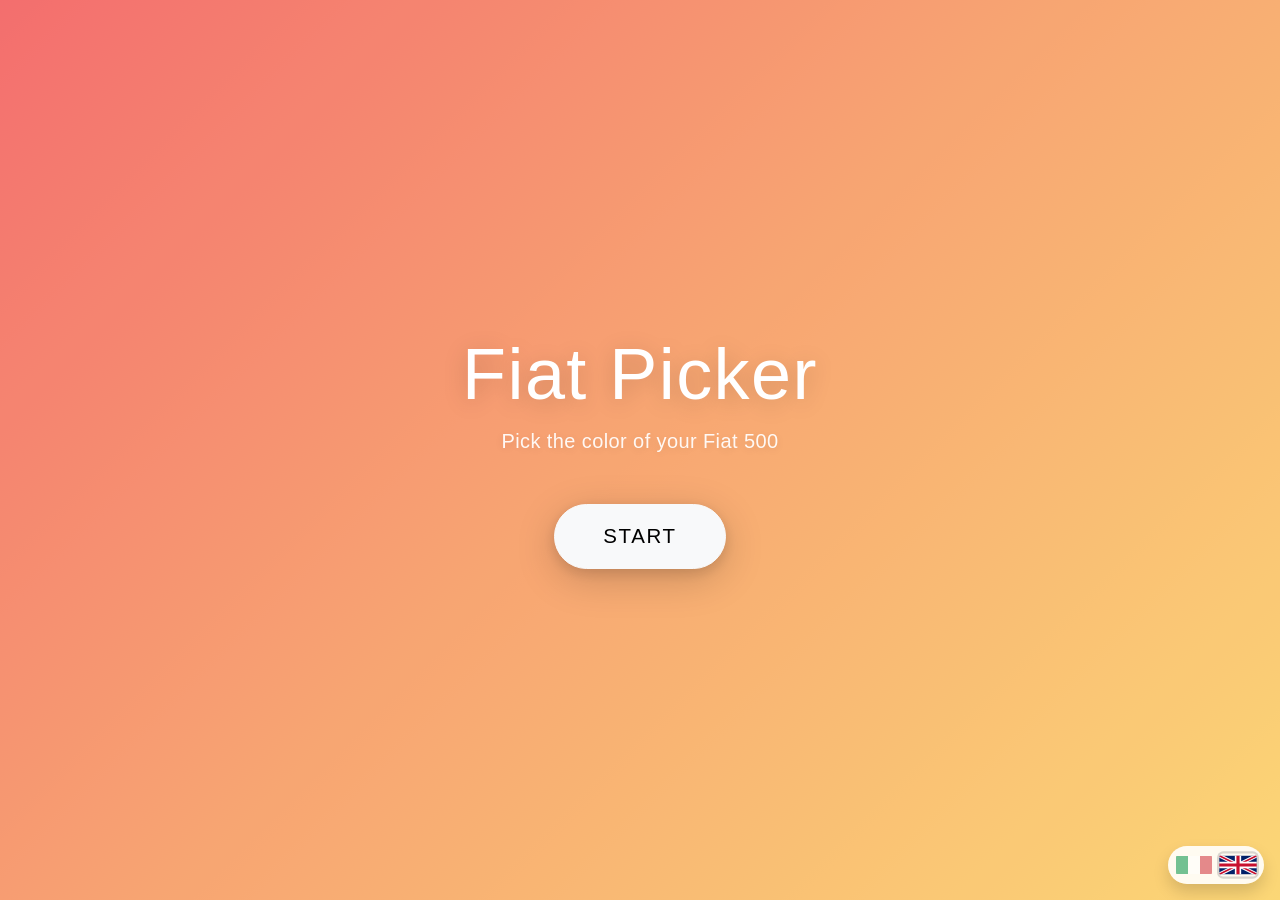
<file: index.html>
<!DOCTYPE html>
<html lang="it">
<head>
  <meta charset="UTF-8" />
  <meta name="viewport" content="width=device-width, initial-scale=1.0, maximum-scale=1.0, user-scalable=no" />
  <title>Fiat Picker</title>
  <link href="https://cdn.jsdelivr.net/npm/bootstrap@5.3.3/dist/css/bootstrap.min.css" rel="stylesheet" />
  <link rel="stylesheet" href="style.css" />
</head>
<body class="landing overflow-hidden">
  <div class="gradient-bg"></div>

  <main class="landing-main d-flex flex-column align-items-center justify-content-center text-center vh-100 px-3">
    <h1 class="landing-title fw-light text-white mb-2" data-i18n="title">Fiat Picker</h1>
    <p class="landing-sub text-white mb-5" data-i18n="subtitle">Scegli il colore della tua Fiat 500</p>
    <button id="startBtn" class="start-btn btn btn-light rounded-pill px-5 py-3 fw-normal text-uppercase" data-i18n="start">Inizia</button>
  </main>

  <div id="langSwitch" class="lang-switch glass position-fixed bottom-0 end-0 m-3 d-flex gap-2 p-2 rounded-pill shadow">
    <button class="flag-btn" data-lang="it" aria-label="Italiano">
      <svg viewBox="0 0 60 30" class="flag-svg">
        <rect width="20" height="30" fill="#009246"/>
        <rect x="20" width="20" height="30" fill="#fff"/>
        <rect x="40" width="20" height="30" fill="#CE2B37"/>
      </svg>
    </button>
    <button class="flag-btn" data-lang="en" aria-label="English">
      <svg viewBox="0 0 60 30" class="flag-svg">
        <clipPath id="ukclip"><rect width="60" height="30"/></clipPath>
        <g clip-path="url(#ukclip)">
          <rect width="60" height="30" fill="#012169"/>
          <path d="M0,0 L60,30 M60,0 L0,30" stroke="#fff" stroke-width="6"/>
          <path d="M0,0 L60,30 M60,0 L0,30" stroke="#C8102E" stroke-width="2.5"/>
          <path d="M30,0 V30 M0,15 H60" stroke="#fff" stroke-width="10"/>
          <path d="M30,0 V30 M0,15 H60" stroke="#C8102E" stroke-width="5"/>
        </g>
      </svg>
    </button>
  </div>

  <script type="module" src="landing.js"></script>
</body>
</html>
</file>
<file: style.css>
/* Base overrides on top of Bootstrap */
html, body { height: 100%; overflow: hidden; }
body {
  font-family: 'Helvetica Neue', Helvetica, Arial, sans-serif;
  -webkit-font-smoothing: antialiased;
  color: #1a1a1a;
}

/* Glass effect used across floating panels */
.glass {
  background: rgba(255, 255, 255, 0.9);
  backdrop-filter: blur(10px);
  -webkit-backdrop-filter: blur(10px);
}

/* Landing page */
.gradient-bg {
  position: fixed;
  inset: 0;
  z-index: 0;
  background: linear-gradient(
    135deg,
    #ff6b6b, #ffa56b, #ffd76b, #b6e388,
    #6bcfa1, #6bc1d9, #8b85ff, #d56bff, #ff6bb5
  );
  background-size: 400% 400%;
  animation: gradientShift 18s ease-in-out infinite;
  filter: saturate(0.9);
}

@keyframes gradientShift {
  0%   { background-position:   0% 50%; }
  25%  { background-position:  50% 0%;  }
  50%  { background-position: 100% 50%; }
  75%  { background-position:  50% 100%;}
  100% { background-position:   0% 50%; }
}

.landing-main { position: relative; z-index: 1; }

.landing-title {
  font-size: clamp(2.4rem, 6vw, 4.5rem);
  letter-spacing: 0.02em;
  text-shadow: 0 4px 24px rgba(0, 0, 0, 0.18);
}

.landing-sub {
  font-size: clamp(0.95rem, 1.6vw, 1.25rem);
  font-weight: 300;
  letter-spacing: 0.02em;
  text-shadow: 0 2px 12px rgba(0, 0, 0, 0.15);
  opacity: 0.92;
}

.start-btn {
  font-size: clamp(1.05rem, 1.6vw, 1.3rem);
  letter-spacing: 0.08em;
  box-shadow: 0 10px 40px rgba(0, 0, 0, 0.18), 0 4px 14px rgba(0, 0, 0, 0.12);
  transition: transform 180ms ease, box-shadow 180ms ease;
}
.start-btn:hover {
  transform: translateY(-2px) scale(1.02);
  box-shadow: 0 16px 50px rgba(0, 0, 0, 0.22), 0 6px 18px rgba(0, 0, 0, 0.15);
}
.start-btn:active { transform: translateY(0) scale(0.99); }

/* Language switch */
.lang-switch { z-index: 50; }
.flag-btn {
  width: 36px;
  height: 22px;
  padding: 0;
  border: 0;
  background: none;
  border-radius: 4px;
  overflow: hidden;
  display: flex;
  align-items: center;
  justify-content: center;
  opacity: 0.55;
  transition: opacity 150ms ease, transform 150ms ease;
}
.flag-btn:hover { opacity: 0.9; }
.flag-btn.active {
  opacity: 1;
  transform: scale(1.05);
  box-shadow: 0 0 0 2px rgba(0, 0, 0, 0.15);
}
.flag-svg { width: 100%; height: 100%; display: block; }

/* Configurator */
.configurator { background: linear-gradient(180deg, #eef1f4 0%, #d2d7de 100%); }

#scene {
  position: fixed;
  inset: 0;
  width: 100vw;
  height: 100vh;
  display: block;
  touch-action: none;
}

.panel { z-index: 10; }

/* Background picker */
.bg-thumb {
  width: 52px;
  height: 32px;
  padding: 0;
  border: 0;
  border-radius: 8px;
  background-size: cover;
  background-position: center;
  background-color: #d2d7de;
  box-shadow: inset 0 0 0 1px rgba(0, 0, 0, 0.08);
  opacity: 0.7;
  transition: opacity 150ms, transform 150ms, box-shadow 150ms;
}
.bg-thumb:hover { opacity: 1; transform: translateY(-1px); }
.bg-thumb.active {
  opacity: 1;
  box-shadow: inset 0 0 0 1px rgba(0, 0, 0, 0.08), 0 0 0 2px #1a1a1a;
}
.bg-thumb[data-bg="studio"] {
  background: linear-gradient(180deg, #eef1f4, #d2d7de);
}
.bg-thumb[data-bg="bg1"] { background-image: url('images/backgrounds/bg1.jpg'); }
.bg-thumb[data-bg="bg2"] { background-image: url('images/backgrounds/bg2.jpg'); }
.bg-thumb[data-bg="bg3"] { background-image: url('images/backgrounds/bg3.jpg'); }

/* "+" thumbnail: opens file picker on click, accepts drop on desktop */
.bg-thumb-custom {
  display: inline-flex;
  align-items: center;
  justify-content: center;
  color: #555;
  background: rgba(0, 0, 0, 0.04);
}
.bg-thumb-custom svg { display: block; }
.bg-thumb-custom.has-image svg { display: none; }

/* Drag-over visual feedback (whole page acts as a drop zone) */
body.dragging-file::after {
  content: '';
  position: fixed;
  inset: 0;
  border: 3px dashed rgba(0, 0, 0, 0.35);
  background: rgba(255, 255, 255, 0.18);
  backdrop-filter: blur(2px);
  pointer-events: none;
  z-index: 150;
}
body.dragging-file .bg-thumb-custom {
  outline: 2px solid #1a1a1a;
  outline-offset: 2px;
  opacity: 1;
}

/* Mode toggle */
.mode-btn {
  border: 0;
  background: transparent;
  color: #555;
  font-size: 0.85rem;
  letter-spacing: 0.03em;
  white-space: nowrap;
  transition: background 180ms, color 180ms;
}
.mode-btn.active { background: #1a1a1a; color: #fff; }

/* Color panel */
.color-panel { width: 220px; }

.slot-tab {
  border: 0;
  background: rgba(0, 0, 0, 0.04);
  color: #555;
  font-size: 0.8rem;
  letter-spacing: 0.02em;
  transition: background 150ms, color 150ms;
}
.slot-tab.active { background: #1a1a1a; color: #fff; }
.slot-tab.hidden { display: none !important; }

.slot-swatch {
  width: 18px;
  height: 18px;
  border-radius: 50%;
  border: 1px solid rgba(0, 0, 0, 0.2);
  background: #d6243a;
}
.slot-name { white-space: nowrap; }

.sv-square {
  position: relative;
  width: 100%;
  aspect-ratio: 1.55 / 1;
  border-radius: 8px;
  background:
    linear-gradient(to bottom, rgba(0, 0, 0, 0), #000),
    linear-gradient(to right, #fff, hsl(0, 100%, 50%));
  cursor: crosshair;
  touch-action: none;
  overflow: hidden;
}
.sv-cursor {
  position: absolute;
  width: 14px;
  height: 14px;
  border-radius: 50%;
  border: 2px solid #fff;
  box-shadow: 0 0 0 1px rgba(0, 0, 0, 0.5), 0 1px 4px rgba(0, 0, 0, 0.3);
  transform: translate(-50%, -50%);
  pointer-events: none;
  left: 100%;
  top: 0%;
}

.hue-strip {
  position: relative;
  width: 100%;
  height: 16px;
  border-radius: 8px;
  background: linear-gradient(to right,
    #ff0000 0%, #ffff00 16.66%, #00ff00 33.33%,
    #00ffff 50%, #0000ff 66.66%, #ff00ff 83.33%, #ff0000 100%);
  cursor: ew-resize;
  touch-action: none;
}
.hue-cursor {
  position: absolute;
  top: 50%;
  width: 8px;
  height: 22px;
  border-radius: 3px;
  border: 2px solid #fff;
  box-shadow: 0 0 0 1px rgba(0, 0, 0, 0.5), 0 1px 4px rgba(0, 0, 0, 0.3);
  transform: translate(-50%, -50%);
  pointer-events: none;
}

.hex-row {
  background: rgba(0, 0, 0, 0.04);
  font-family: 'SF Mono', 'Menlo', 'Consolas', monospace;
  font-size: 0.82rem;
  color: #333;
}
.hex-hash { opacity: 0.5; }
.hex-input {
  font: inherit;
  color: inherit;
  letter-spacing: 0.05em;
  outline: none;
}
.hex-input:focus { box-shadow: none; outline: none; }

/* Back / screenshot / generic icon button */
.icon-btn {
  width: 44px;
  height: 44px;
  padding: 0;
  font-size: 1.4rem;
  color: #1a1a1a;
  display: flex;
  align-items: center;
  justify-content: center;
  transition: transform 150ms;
}
.icon-btn:hover { transform: scale(1.06); color: #1a1a1a; }

/* Flash on screenshot */
.flash {
  position: fixed;
  inset: 0;
  background: #fff;
  opacity: 0;
  pointer-events: none;
  z-index: 100;
  transition: opacity 320ms ease-out;
}
.flash.active { opacity: 0.85; transition: opacity 60ms ease-in; }

/* Framing editor for the imported photo */
.crop-overlay {
  z-index: 180;
  display: none;
  align-items: center;
  justify-content: center;
  overflow-y: auto;
  padding: 1rem;
  background: rgba(18, 20, 24, 0.55);
  backdrop-filter: blur(4px);
  -webkit-backdrop-filter: blur(4px);
}
.crop-overlay.open { display: flex; }

.crop-dialog { margin: auto; max-width: min(94vw, 720px); }
.crop-title { font-size: 0.95rem; font-weight: 600; letter-spacing: 0.02em; }
.crop-hint { font-size: 0.76rem; color: #666; }

.crop-change {
  border: 0;
  background: rgba(0, 0, 0, 0.06);
  color: #333;
  font-size: 0.76rem;
  white-space: nowrap;
}
.crop-change:hover { background: rgba(0, 0, 0, 0.12); color: #111; }

/* Hugs the photo so the frame can be positioned in % of the image itself */
.crop-stage {
  position: relative;
  width: fit-content;
  margin: 0 auto;
  line-height: 0;
  border-radius: 10px;
  overflow: hidden;
  background: #22262c;
  cursor: grab;
  touch-action: none;
}
.crop-stage.grabbing { cursor: grabbing; }

.crop-img {
  display: block;
  /* Sized off the viewport, never off the stage: the stage is what follows the
     photo, so the frame percentages stay glued to the pixels on screen. */
  max-width: min(100vw - 5rem, 640px);
  max-height: 50vh;
  user-select: none;
  -webkit-user-select: none;
  -webkit-user-drag: none;
}

/* The visible window: the huge shadow spread dims everything around it,
   clipped by the stage. */
.crop-frame {
  position: absolute;
  border: 2px solid #fff;
  border-radius: 2px;
  box-shadow: 0 0 0 9999px rgba(0, 0, 0, 0.55);
  pointer-events: none;
}
/* Rule-of-thirds guides: a box inset to the middle third, two borders each */
.crop-frame::before,
.crop-frame::after {
  content: '';
  position: absolute;
  inset: 33.33%;
}
.crop-frame::before {
  top: 0;
  bottom: 0;
  border-left: 1px solid rgba(255, 255, 255, 0.28);
  border-right: 1px solid rgba(255, 255, 255, 0.28);
}
.crop-frame::after {
  left: 0;
  right: 0;
  border-top: 1px solid rgba(255, 255, 255, 0.28);
  border-bottom: 1px solid rgba(255, 255, 255, 0.28);
}

.crop-zoom { flex: 1; margin: 0; }
.crop-zoom-icon {
  font-size: 0.95rem;
  line-height: 1;
  color: #666;
  user-select: none;
}

/* Loading overlay */
.loading-overlay {
  z-index: 200;
  background: linear-gradient(180deg, #eef1f4 0%, #d2d7de 100%);
  transition: opacity 300ms ease-out;
}
.loading-card { min-width: 220px; }
.loading-progress {
  font-family: 'SF Mono', 'Menlo', 'Consolas', monospace;
  font-size: 0.85rem;
  color: #666;
  min-width: 3em;
  text-align: right;
}

/* ============================================================
   MOBILE  (phones / small tablets)
   The background picker lives top-center on desktop, which collides
   with the color tools (top-left) on narrow screens. Move it to the
   bottom-center, just above the screenshot / language row.
   ============================================================ */
@media (max-width: 768px) {
  .bg-picker-wrap {
    top: auto !important;
    bottom: 0 !important;
    margin-top: 0 !important;
    margin-bottom: 5.5rem !important;
  }
  .bg-thumb { width: 44px; height: 28px; }

  /* Trim the color tools a touch so they don't crowd the left edge */
  .color-panel { width: 190px; }
}

/* Extra-small phones: shrink the background thumbnails further so all
   five still fit on one centered row */
@media (max-width: 400px) {
  .bg-thumb { width: 38px; height: 24px; }
}
</file>
